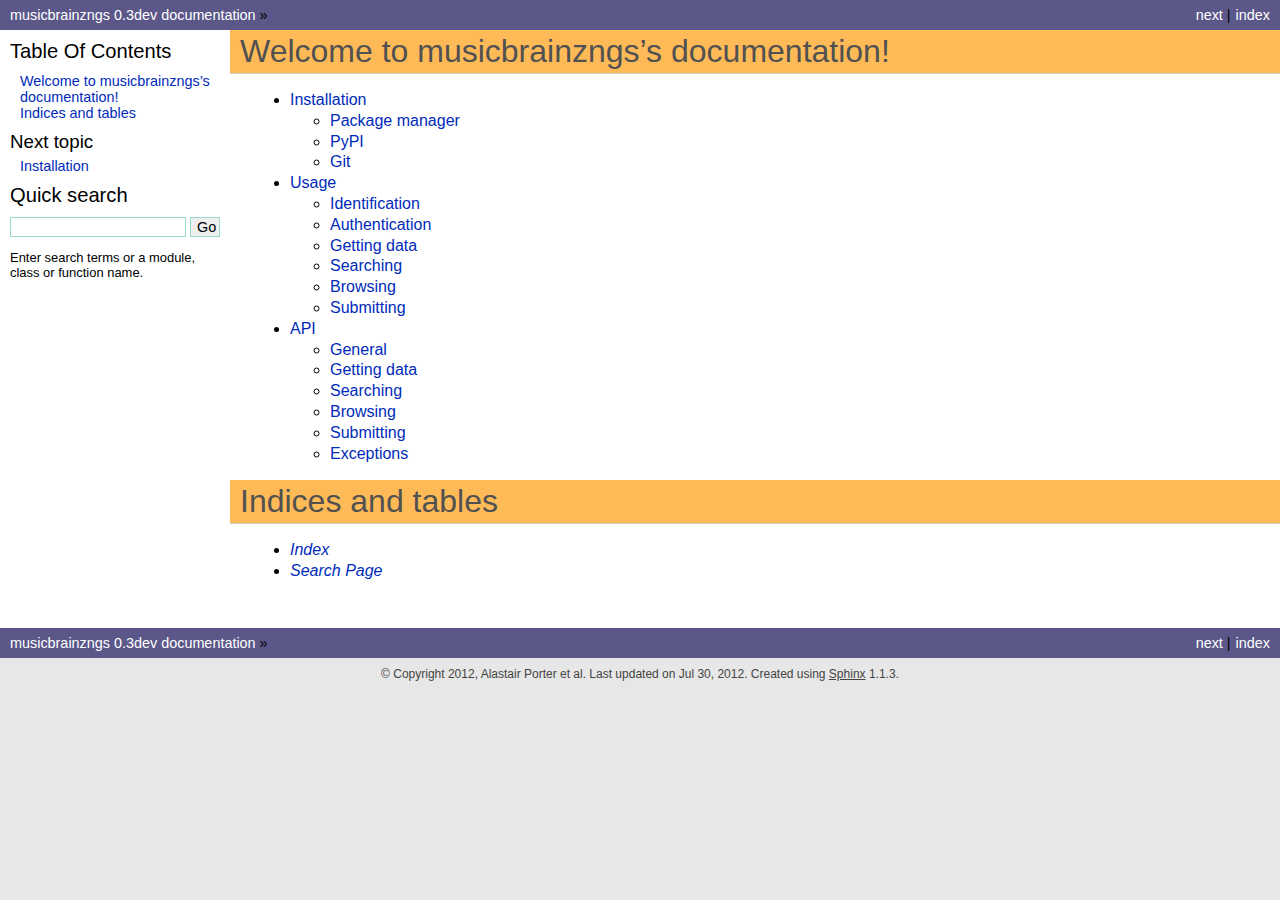
<file: index.html>
<!DOCTYPE html PUBLIC "-//W3C//DTD XHTML 1.0 Transitional//EN"
  "http://www.w3.org/TR/xhtml1/DTD/xhtml1-transitional.dtd">


<html xmlns="http://www.w3.org/1999/xhtml">
  <head>
    <meta http-equiv="Content-Type" content="text/html; charset=utf-8" />
    
    <title>Welcome to musicbrainzngs’s documentation! &mdash; musicbrainzngs 0.3dev documentation</title>
    
    <link rel="stylesheet" href="_static/default.css" type="text/css" />
    <link rel="stylesheet" href="_static/pygments.css" type="text/css" />
    
    <script type="text/javascript">
      var DOCUMENTATION_OPTIONS = {
        URL_ROOT:    '',
        VERSION:     '0.3dev',
        COLLAPSE_INDEX: false,
        FILE_SUFFIX: '.html',
        HAS_SOURCE:  true
      };
    </script>
    <script type="text/javascript" src="_static/jquery.js"></script>
    <script type="text/javascript" src="_static/underscore.js"></script>
    <script type="text/javascript" src="_static/doctools.js"></script>
    <link rel="top" title="musicbrainzngs 0.3dev documentation" href="#" />
    <link rel="next" title="Installation" href="installation.html" /> 
  </head>
  <body>
    <div class="related">
      <h3>Navigation</h3>
      <ul>
        <li class="right" style="margin-right: 10px">
          <a href="genindex.html" title="General Index"
             accesskey="I">index</a></li>
        <li class="right" >
          <a href="installation.html" title="Installation"
             accesskey="N">next</a> |</li>
        <li><a href="#">musicbrainzngs 0.3dev documentation</a> &raquo;</li> 
      </ul>
    </div>  

    <div class="document">
      <div class="documentwrapper">
        <div class="bodywrapper">
          <div class="body">
            
  <div class="section" id="welcome-to-musicbrainzngs-s-documentation">
<h1>Welcome to musicbrainzngs&#8217;s documentation!<a class="headerlink" href="#welcome-to-musicbrainzngs-s-documentation" title="Permalink to this headline">¶</a></h1>
<div class="toctree-wrapper compound">
<ul>
<li class="toctree-l1"><a class="reference internal" href="installation.html">Installation</a><ul>
<li class="toctree-l2"><a class="reference internal" href="installation.html#package-manager">Package manager</a></li>
<li class="toctree-l2"><a class="reference internal" href="installation.html#pypi">PyPI</a></li>
<li class="toctree-l2"><a class="reference internal" href="installation.html#git">Git</a></li>
</ul>
</li>
<li class="toctree-l1"><a class="reference internal" href="usage.html">Usage</a><ul>
<li class="toctree-l2"><a class="reference internal" href="usage.html#identification">Identification</a></li>
<li class="toctree-l2"><a class="reference internal" href="usage.html#authentication">Authentication</a></li>
<li class="toctree-l2"><a class="reference internal" href="usage.html#getting-data">Getting data</a></li>
<li class="toctree-l2"><a class="reference internal" href="usage.html#searching">Searching</a></li>
<li class="toctree-l2"><a class="reference internal" href="usage.html#browsing">Browsing</a></li>
<li class="toctree-l2"><a class="reference internal" href="usage.html#submitting">Submitting</a></li>
</ul>
</li>
<li class="toctree-l1"><a class="reference internal" href="api.html">API</a><ul>
<li class="toctree-l2"><a class="reference internal" href="api.html#general">General</a></li>
<li class="toctree-l2"><a class="reference internal" href="api.html#getting-data">Getting data</a></li>
<li class="toctree-l2"><a class="reference internal" href="api.html#searching">Searching</a></li>
<li class="toctree-l2"><a class="reference internal" href="api.html#browsing">Browsing</a></li>
<li class="toctree-l2"><a class="reference internal" href="api.html#submitting">Submitting</a></li>
<li class="toctree-l2"><a class="reference internal" href="api.html#exceptions">Exceptions</a></li>
</ul>
</li>
</ul>
</div>
</div>
<div class="section" id="indices-and-tables">
<h1>Indices and tables<a class="headerlink" href="#indices-and-tables" title="Permalink to this headline">¶</a></h1>
<ul class="simple">
<li><a class="reference internal" href="genindex.html"><em>Index</em></a></li>
<li><a class="reference internal" href="search.html"><em>Search Page</em></a></li>
</ul>
</div>


          </div>
        </div>
      </div>
      <div class="sphinxsidebar">
        <div class="sphinxsidebarwrapper">
  <h3><a href="#">Table Of Contents</a></h3>
  <ul>
<li><a class="reference internal" href="#">Welcome to musicbrainzngs&#8217;s documentation!</a><ul>
</ul>
</li>
<li><a class="reference internal" href="#indices-and-tables">Indices and tables</a></li>
</ul>

  <h4>Next topic</h4>
  <p class="topless"><a href="installation.html"
                        title="next chapter">Installation</a></p>
<div id="searchbox" style="display: none">
  <h3>Quick search</h3>
    <form class="search" action="search.html" method="get">
      <input type="text" name="q" />
      <input type="submit" value="Go" />
      <input type="hidden" name="check_keywords" value="yes" />
      <input type="hidden" name="area" value="default" />
    </form>
    <p class="searchtip" style="font-size: 90%">
    Enter search terms or a module, class or function name.
    </p>
</div>
<script type="text/javascript">$('#searchbox').show(0);</script>
        </div>
      </div>
      <div class="clearer"></div>
    </div>
    <div class="related">
      <h3>Navigation</h3>
      <ul>
        <li class="right" style="margin-right: 10px">
          <a href="genindex.html" title="General Index"
             >index</a></li>
        <li class="right" >
          <a href="installation.html" title="Installation"
             >next</a> |</li>
        <li><a href="#">musicbrainzngs 0.3dev documentation</a> &raquo;</li> 
      </ul>
    </div>
    <div class="footer">
        &copy; Copyright 2012, Alastair Porter et al.
      Last updated on Jul 30, 2012.
      Created using <a href="http://sphinx.pocoo.org/">Sphinx</a> 1.1.3.
    </div>
  </body>
</html>
</file>
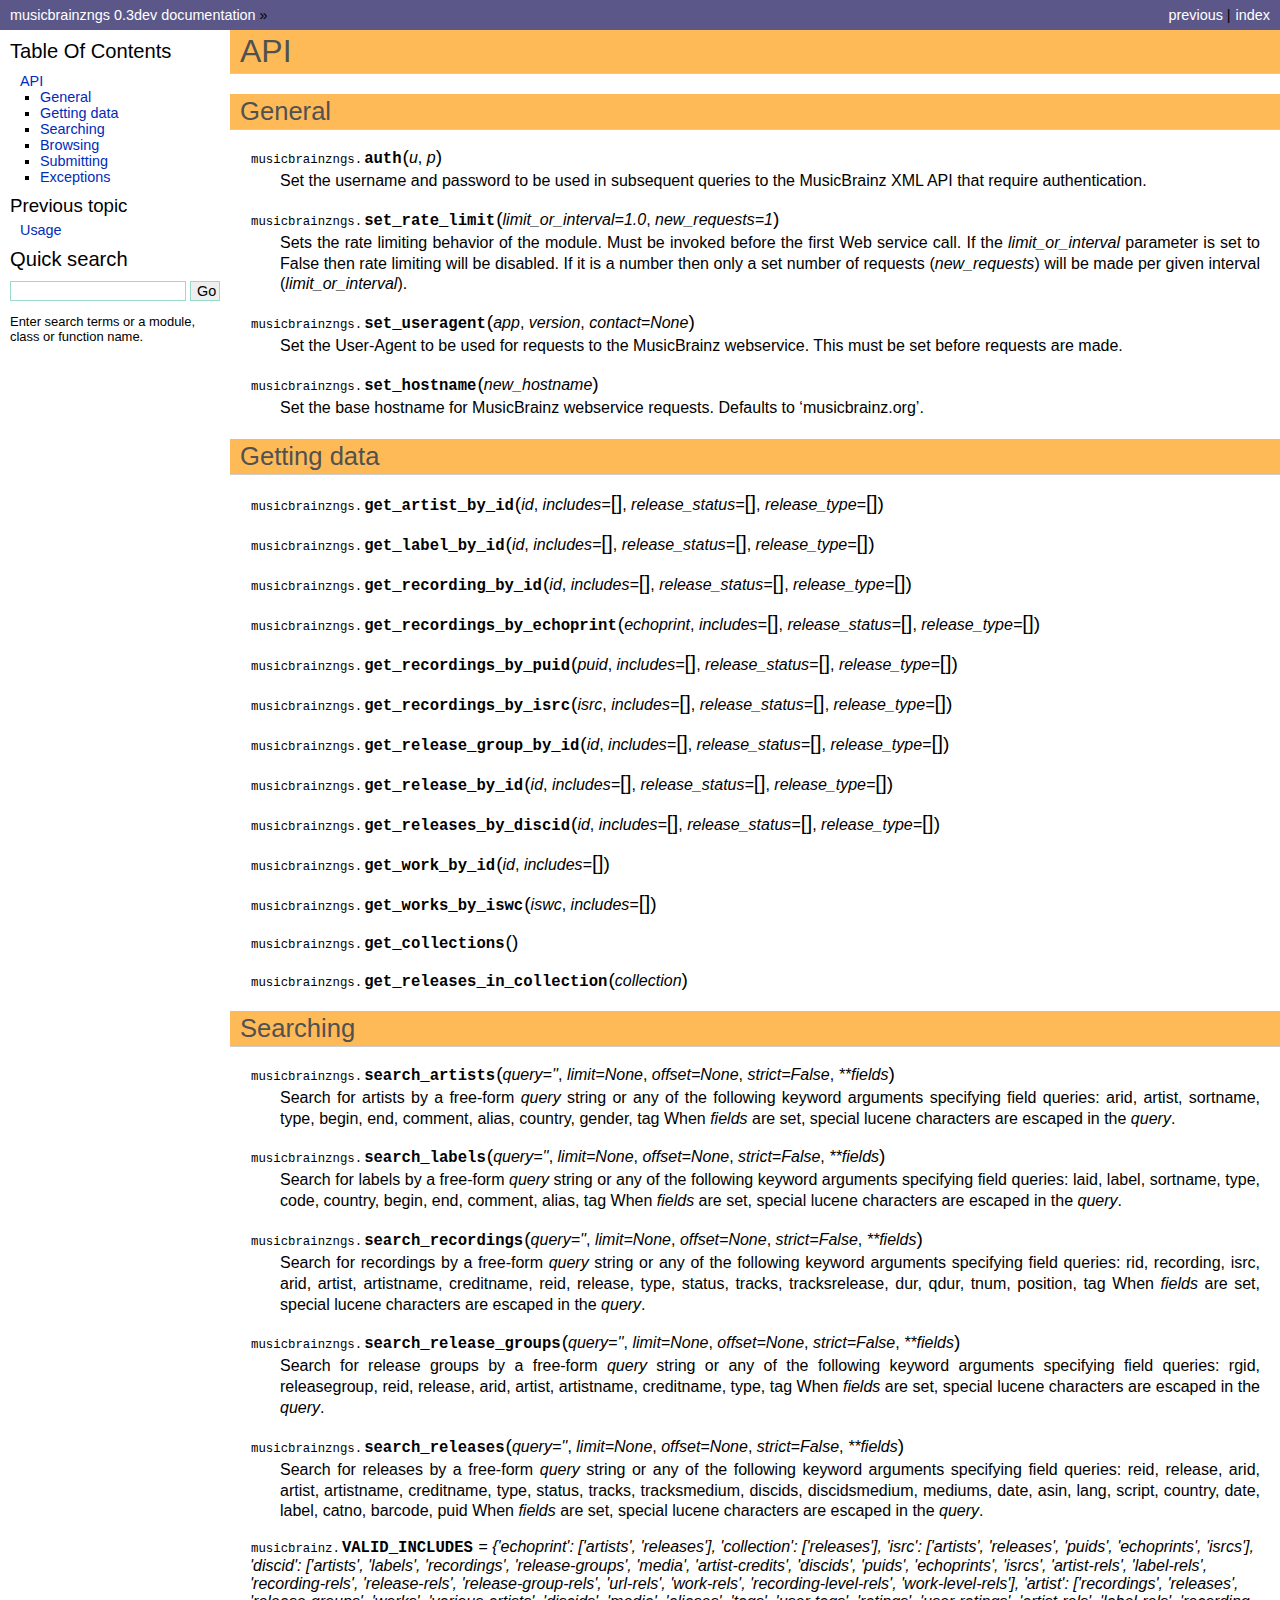
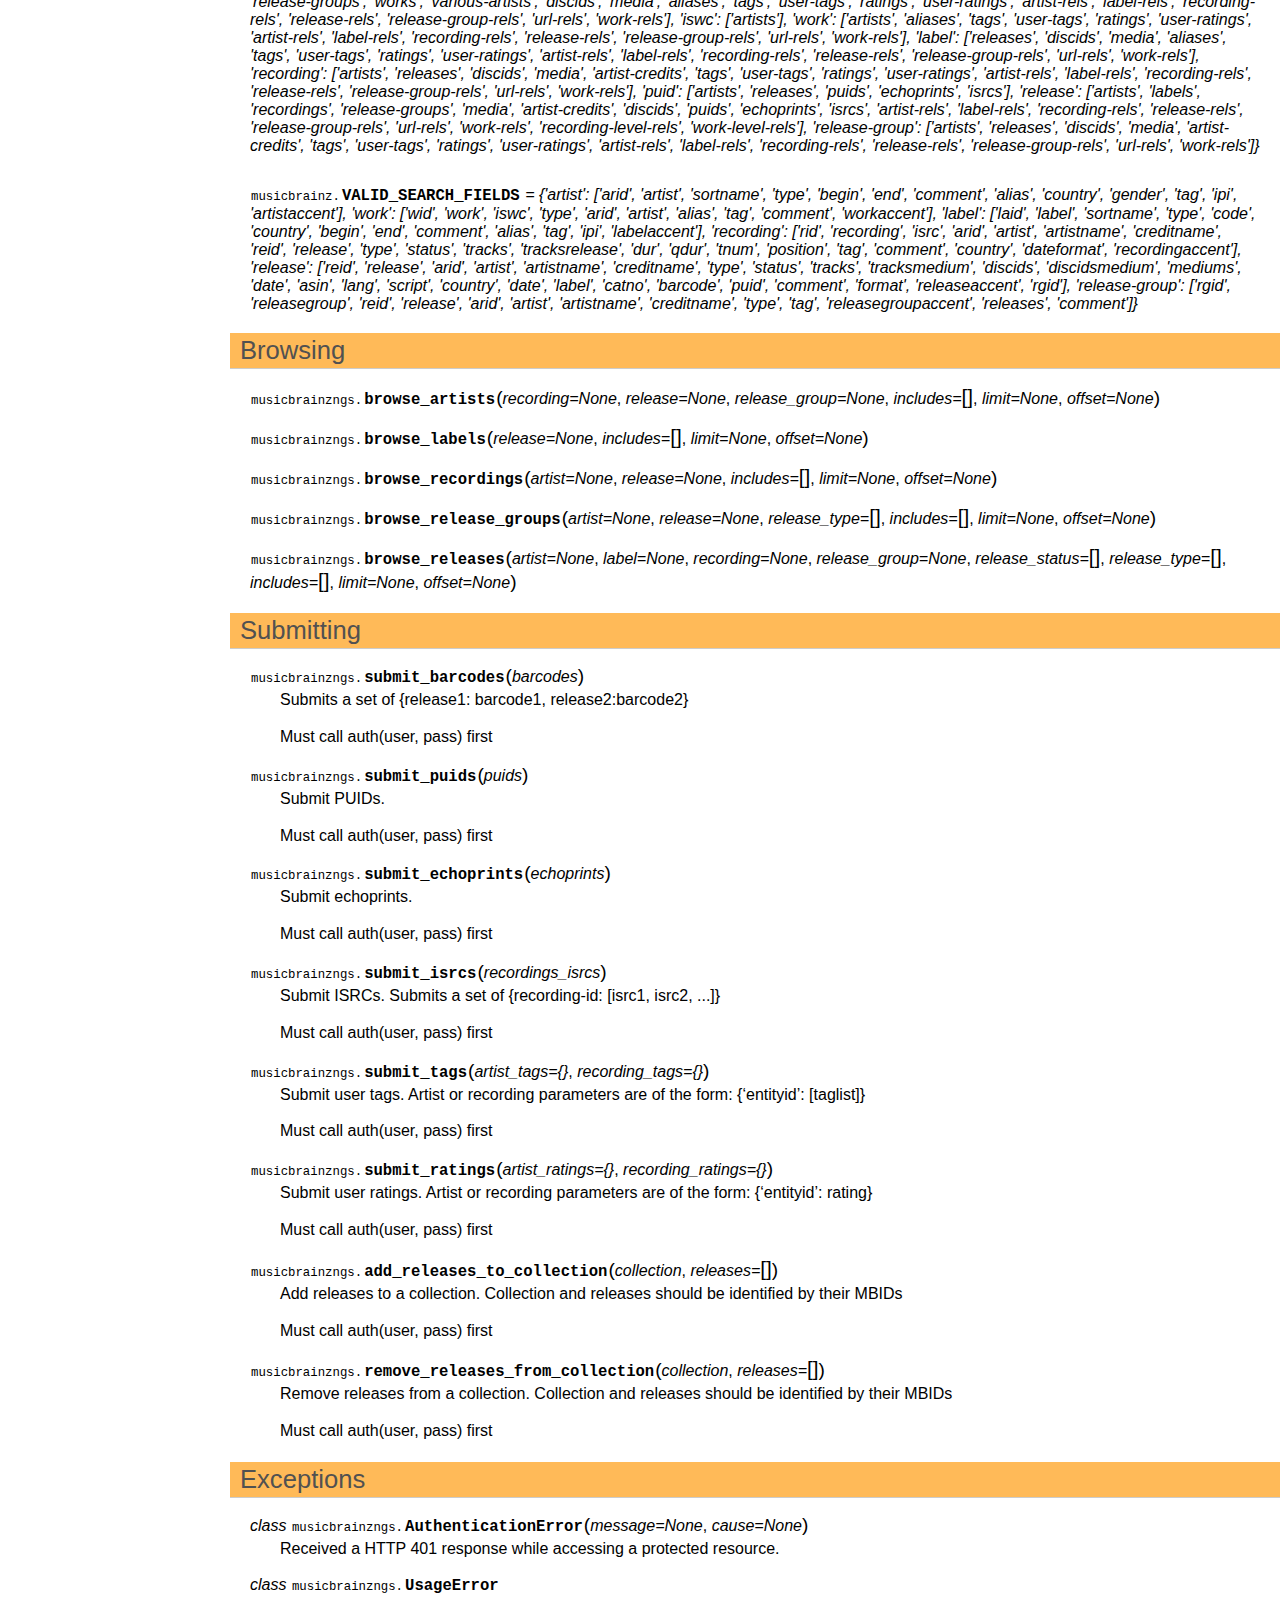
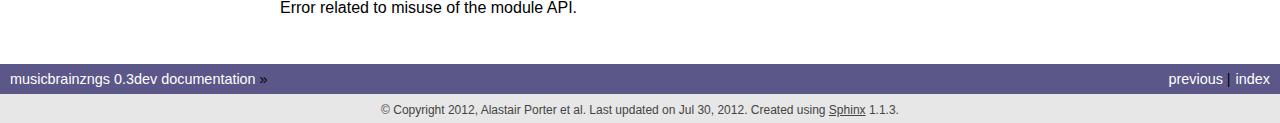
<file: api.html>
<!DOCTYPE html PUBLIC "-//W3C//DTD XHTML 1.0 Transitional//EN"
  "http://www.w3.org/TR/xhtml1/DTD/xhtml1-transitional.dtd">


<html xmlns="http://www.w3.org/1999/xhtml">
  <head>
    <meta http-equiv="Content-Type" content="text/html; charset=utf-8" />
    
    <title>API &mdash; musicbrainzngs 0.3dev documentation</title>
    
    <link rel="stylesheet" href="_static/default.css" type="text/css" />
    <link rel="stylesheet" href="_static/pygments.css" type="text/css" />
    
    <script type="text/javascript">
      var DOCUMENTATION_OPTIONS = {
        URL_ROOT:    '',
        VERSION:     '0.3dev',
        COLLAPSE_INDEX: false,
        FILE_SUFFIX: '.html',
        HAS_SOURCE:  true
      };
    </script>
    <script type="text/javascript" src="_static/jquery.js"></script>
    <script type="text/javascript" src="_static/underscore.js"></script>
    <script type="text/javascript" src="_static/doctools.js"></script>
    <link rel="top" title="musicbrainzngs 0.3dev documentation" href="index.html" />
    <link rel="prev" title="Usage" href="usage.html" /> 
  </head>
  <body>
    <div class="related">
      <h3>Navigation</h3>
      <ul>
        <li class="right" style="margin-right: 10px">
          <a href="genindex.html" title="General Index"
             accesskey="I">index</a></li>
        <li class="right" >
          <a href="usage.html" title="Usage"
             accesskey="P">previous</a> |</li>
        <li><a href="index.html">musicbrainzngs 0.3dev documentation</a> &raquo;</li> 
      </ul>
    </div>  

    <div class="document">
      <div class="documentwrapper">
        <div class="bodywrapper">
          <div class="body">
            
  <div class="section" id="api">
<h1>API<a class="headerlink" href="#api" title="Permalink to this headline">¶</a></h1>
<div class="section" id="general">
<h2>General<a class="headerlink" href="#general" title="Permalink to this headline">¶</a></h2>
<dl class="function">
<dt id="musicbrainzngs.auth">
<tt class="descclassname">musicbrainzngs.</tt><tt class="descname">auth</tt><big>(</big><em>u</em>, <em>p</em><big>)</big><a class="headerlink" href="#musicbrainzngs.auth" title="Permalink to this definition">¶</a></dt>
<dd><p>Set the username and password to be used in subsequent queries to
the MusicBrainz XML API that require authentication.</p>
</dd></dl>

<dl class="function">
<dt id="musicbrainzngs.set_rate_limit">
<tt class="descclassname">musicbrainzngs.</tt><tt class="descname">set_rate_limit</tt><big>(</big><em>limit_or_interval=1.0</em>, <em>new_requests=1</em><big>)</big><a class="headerlink" href="#musicbrainzngs.set_rate_limit" title="Permalink to this definition">¶</a></dt>
<dd><p>Sets the rate limiting behavior of the module. Must be invoked
before the first Web service call.
If the <cite>limit_or_interval</cite> parameter is set to False then
rate limiting will be disabled. If it is a number then only
a set number of requests (<cite>new_requests</cite>) will be made per
given interval (<cite>limit_or_interval</cite>).</p>
</dd></dl>

<dl class="function">
<dt id="musicbrainzngs.set_useragent">
<tt class="descclassname">musicbrainzngs.</tt><tt class="descname">set_useragent</tt><big>(</big><em>app</em>, <em>version</em>, <em>contact=None</em><big>)</big><a class="headerlink" href="#musicbrainzngs.set_useragent" title="Permalink to this definition">¶</a></dt>
<dd><p>Set the User-Agent to be used for requests to the MusicBrainz webservice.
This must be set before requests are made.</p>
</dd></dl>

<dl class="function">
<dt id="musicbrainzngs.set_hostname">
<tt class="descclassname">musicbrainzngs.</tt><tt class="descname">set_hostname</tt><big>(</big><em>new_hostname</em><big>)</big><a class="headerlink" href="#musicbrainzngs.set_hostname" title="Permalink to this definition">¶</a></dt>
<dd><p>Set the base hostname for MusicBrainz webservice requests.
Defaults to &#8216;musicbrainz.org&#8217;.</p>
</dd></dl>

</div>
<div class="section" id="getting-data">
<h2>Getting data<a class="headerlink" href="#getting-data" title="Permalink to this headline">¶</a></h2>
<dl class="function">
<dt id="musicbrainzngs.get_artist_by_id">
<tt class="descclassname">musicbrainzngs.</tt><tt class="descname">get_artist_by_id</tt><big>(</big><em>id</em>, <em>includes=</em><span class="optional">[</span><span class="optional">]</span>, <em>release_status=</em><span class="optional">[</span><span class="optional">]</span>, <em>release_type=</em><span class="optional">[</span><span class="optional">]</span><big>)</big><a class="headerlink" href="#musicbrainzngs.get_artist_by_id" title="Permalink to this definition">¶</a></dt>
<dd></dd></dl>

<dl class="function">
<dt id="musicbrainzngs.get_label_by_id">
<tt class="descclassname">musicbrainzngs.</tt><tt class="descname">get_label_by_id</tt><big>(</big><em>id</em>, <em>includes=</em><span class="optional">[</span><span class="optional">]</span>, <em>release_status=</em><span class="optional">[</span><span class="optional">]</span>, <em>release_type=</em><span class="optional">[</span><span class="optional">]</span><big>)</big><a class="headerlink" href="#musicbrainzngs.get_label_by_id" title="Permalink to this definition">¶</a></dt>
<dd></dd></dl>

<dl class="function">
<dt id="musicbrainzngs.get_recording_by_id">
<tt class="descclassname">musicbrainzngs.</tt><tt class="descname">get_recording_by_id</tt><big>(</big><em>id</em>, <em>includes=</em><span class="optional">[</span><span class="optional">]</span>, <em>release_status=</em><span class="optional">[</span><span class="optional">]</span>, <em>release_type=</em><span class="optional">[</span><span class="optional">]</span><big>)</big><a class="headerlink" href="#musicbrainzngs.get_recording_by_id" title="Permalink to this definition">¶</a></dt>
<dd></dd></dl>

<dl class="function">
<dt id="musicbrainzngs.get_recordings_by_echoprint">
<tt class="descclassname">musicbrainzngs.</tt><tt class="descname">get_recordings_by_echoprint</tt><big>(</big><em>echoprint</em>, <em>includes=</em><span class="optional">[</span><span class="optional">]</span>, <em>release_status=</em><span class="optional">[</span><span class="optional">]</span>, <em>release_type=</em><span class="optional">[</span><span class="optional">]</span><big>)</big><a class="headerlink" href="#musicbrainzngs.get_recordings_by_echoprint" title="Permalink to this definition">¶</a></dt>
<dd></dd></dl>

<dl class="function">
<dt id="musicbrainzngs.get_recordings_by_puid">
<tt class="descclassname">musicbrainzngs.</tt><tt class="descname">get_recordings_by_puid</tt><big>(</big><em>puid</em>, <em>includes=</em><span class="optional">[</span><span class="optional">]</span>, <em>release_status=</em><span class="optional">[</span><span class="optional">]</span>, <em>release_type=</em><span class="optional">[</span><span class="optional">]</span><big>)</big><a class="headerlink" href="#musicbrainzngs.get_recordings_by_puid" title="Permalink to this definition">¶</a></dt>
<dd></dd></dl>

<dl class="function">
<dt id="musicbrainzngs.get_recordings_by_isrc">
<tt class="descclassname">musicbrainzngs.</tt><tt class="descname">get_recordings_by_isrc</tt><big>(</big><em>isrc</em>, <em>includes=</em><span class="optional">[</span><span class="optional">]</span>, <em>release_status=</em><span class="optional">[</span><span class="optional">]</span>, <em>release_type=</em><span class="optional">[</span><span class="optional">]</span><big>)</big><a class="headerlink" href="#musicbrainzngs.get_recordings_by_isrc" title="Permalink to this definition">¶</a></dt>
<dd></dd></dl>

<dl class="function">
<dt id="musicbrainzngs.get_release_group_by_id">
<tt class="descclassname">musicbrainzngs.</tt><tt class="descname">get_release_group_by_id</tt><big>(</big><em>id</em>, <em>includes=</em><span class="optional">[</span><span class="optional">]</span>, <em>release_status=</em><span class="optional">[</span><span class="optional">]</span>, <em>release_type=</em><span class="optional">[</span><span class="optional">]</span><big>)</big><a class="headerlink" href="#musicbrainzngs.get_release_group_by_id" title="Permalink to this definition">¶</a></dt>
<dd></dd></dl>

<dl class="function">
<dt id="musicbrainzngs.get_release_by_id">
<tt class="descclassname">musicbrainzngs.</tt><tt class="descname">get_release_by_id</tt><big>(</big><em>id</em>, <em>includes=</em><span class="optional">[</span><span class="optional">]</span>, <em>release_status=</em><span class="optional">[</span><span class="optional">]</span>, <em>release_type=</em><span class="optional">[</span><span class="optional">]</span><big>)</big><a class="headerlink" href="#musicbrainzngs.get_release_by_id" title="Permalink to this definition">¶</a></dt>
<dd></dd></dl>

<dl class="function">
<dt id="musicbrainzngs.get_releases_by_discid">
<tt class="descclassname">musicbrainzngs.</tt><tt class="descname">get_releases_by_discid</tt><big>(</big><em>id</em>, <em>includes=</em><span class="optional">[</span><span class="optional">]</span>, <em>release_status=</em><span class="optional">[</span><span class="optional">]</span>, <em>release_type=</em><span class="optional">[</span><span class="optional">]</span><big>)</big><a class="headerlink" href="#musicbrainzngs.get_releases_by_discid" title="Permalink to this definition">¶</a></dt>
<dd></dd></dl>

<dl class="function">
<dt id="musicbrainzngs.get_work_by_id">
<tt class="descclassname">musicbrainzngs.</tt><tt class="descname">get_work_by_id</tt><big>(</big><em>id</em>, <em>includes=</em><span class="optional">[</span><span class="optional">]</span><big>)</big><a class="headerlink" href="#musicbrainzngs.get_work_by_id" title="Permalink to this definition">¶</a></dt>
<dd></dd></dl>

<dl class="function">
<dt id="musicbrainzngs.get_works_by_iswc">
<tt class="descclassname">musicbrainzngs.</tt><tt class="descname">get_works_by_iswc</tt><big>(</big><em>iswc</em>, <em>includes=</em><span class="optional">[</span><span class="optional">]</span><big>)</big><a class="headerlink" href="#musicbrainzngs.get_works_by_iswc" title="Permalink to this definition">¶</a></dt>
<dd></dd></dl>

<dl class="function">
<dt id="musicbrainzngs.get_collections">
<tt class="descclassname">musicbrainzngs.</tt><tt class="descname">get_collections</tt><big>(</big><big>)</big><a class="headerlink" href="#musicbrainzngs.get_collections" title="Permalink to this definition">¶</a></dt>
<dd></dd></dl>

<dl class="function">
<dt id="musicbrainzngs.get_releases_in_collection">
<tt class="descclassname">musicbrainzngs.</tt><tt class="descname">get_releases_in_collection</tt><big>(</big><em>collection</em><big>)</big><a class="headerlink" href="#musicbrainzngs.get_releases_in_collection" title="Permalink to this definition">¶</a></dt>
<dd></dd></dl>

</div>
<div class="section" id="searching">
<span id="search-api"></span><h2>Searching<a class="headerlink" href="#searching" title="Permalink to this headline">¶</a></h2>
<dl class="function">
<dt id="musicbrainzngs.search_artists">
<tt class="descclassname">musicbrainzngs.</tt><tt class="descname">search_artists</tt><big>(</big><em>query=''</em>, <em>limit=None</em>, <em>offset=None</em>, <em>strict=False</em>, <em>**fields</em><big>)</big><a class="headerlink" href="#musicbrainzngs.search_artists" title="Permalink to this definition">¶</a></dt>
<dd><p>Search for artists by a free-form <cite>query</cite> string or any of
the following keyword arguments specifying field queries:
arid, artist, sortname, type, begin, end, comment, alias, country,
gender, tag
When <cite>fields</cite> are set, special lucene characters are escaped
in the <cite>query</cite>.</p>
</dd></dl>

<dl class="function">
<dt id="musicbrainzngs.search_labels">
<tt class="descclassname">musicbrainzngs.</tt><tt class="descname">search_labels</tt><big>(</big><em>query=''</em>, <em>limit=None</em>, <em>offset=None</em>, <em>strict=False</em>, <em>**fields</em><big>)</big><a class="headerlink" href="#musicbrainzngs.search_labels" title="Permalink to this definition">¶</a></dt>
<dd><p>Search for labels by a free-form <cite>query</cite> string or any of
the following keyword arguments specifying field queries:
laid, label, sortname, type, code, country, begin, end, comment,
alias, tag
When <cite>fields</cite> are set, special lucene characters are escaped
in the <cite>query</cite>.</p>
</dd></dl>

<dl class="function">
<dt id="musicbrainzngs.search_recordings">
<tt class="descclassname">musicbrainzngs.</tt><tt class="descname">search_recordings</tt><big>(</big><em>query=''</em>, <em>limit=None</em>, <em>offset=None</em>, <em>strict=False</em>, <em>**fields</em><big>)</big><a class="headerlink" href="#musicbrainzngs.search_recordings" title="Permalink to this definition">¶</a></dt>
<dd><p>Search for recordings by a free-form <cite>query</cite> string or any of
the following keyword arguments specifying field queries:
rid, recording, isrc, arid, artist, artistname, creditname, reid,
release, type, status, tracks, tracksrelease, dur, qdur, tnum,
position, tag
When <cite>fields</cite> are set, special lucene characters are escaped
in the <cite>query</cite>.</p>
</dd></dl>

<dl class="function">
<dt id="musicbrainzngs.search_release_groups">
<tt class="descclassname">musicbrainzngs.</tt><tt class="descname">search_release_groups</tt><big>(</big><em>query=''</em>, <em>limit=None</em>, <em>offset=None</em>, <em>strict=False</em>, <em>**fields</em><big>)</big><a class="headerlink" href="#musicbrainzngs.search_release_groups" title="Permalink to this definition">¶</a></dt>
<dd><p>Search for release groups by a free-form <cite>query</cite> string or
any of the following keyword arguments specifying field queries:
rgid, releasegroup, reid, release, arid, artist, artistname,
creditname, type, tag
When <cite>fields</cite> are set, special lucene characters are escaped
in the <cite>query</cite>.</p>
</dd></dl>

<dl class="function">
<dt id="musicbrainzngs.search_releases">
<tt class="descclassname">musicbrainzngs.</tt><tt class="descname">search_releases</tt><big>(</big><em>query=''</em>, <em>limit=None</em>, <em>offset=None</em>, <em>strict=False</em>, <em>**fields</em><big>)</big><a class="headerlink" href="#musicbrainzngs.search_releases" title="Permalink to this definition">¶</a></dt>
<dd><p>Search for releases by a free-form <cite>query</cite> string or any of
the following keyword arguments specifying field queries:
reid, release, arid, artist, artistname, creditname, type, status,
tracks, tracksmedium, discids, discidsmedium, mediums, date, asin,
lang, script, country, date, label, catno, barcode, puid
When <cite>fields</cite> are set, special lucene characters are escaped
in the <cite>query</cite>.</p>
</dd></dl>

<dl class="attribute">
<dt id="musicbrainzngs.musicbrainz.VALID_INCLUDES">
<tt class="descclassname">musicbrainz.</tt><tt class="descname">VALID_INCLUDES</tt><em class="property"> = {'echoprint': ['artists', 'releases'], 'collection': ['releases'], 'isrc': ['artists', 'releases', 'puids', 'echoprints', 'isrcs'], 'discid': ['artists', 'labels', 'recordings', 'release-groups', 'media', 'artist-credits', 'discids', 'puids', 'echoprints', 'isrcs', 'artist-rels', 'label-rels', 'recording-rels', 'release-rels', 'release-group-rels', 'url-rels', 'work-rels', 'recording-level-rels', 'work-level-rels'], 'artist': ['recordings', 'releases', 'release-groups', 'works', 'various-artists', 'discids', 'media', 'aliases', 'tags', 'user-tags', 'ratings', 'user-ratings', 'artist-rels', 'label-rels', 'recording-rels', 'release-rels', 'release-group-rels', 'url-rels', 'work-rels'], 'iswc': ['artists'], 'work': ['artists', 'aliases', 'tags', 'user-tags', 'ratings', 'user-ratings', 'artist-rels', 'label-rels', 'recording-rels', 'release-rels', 'release-group-rels', 'url-rels', 'work-rels'], 'label': ['releases', 'discids', 'media', 'aliases', 'tags', 'user-tags', 'ratings', 'user-ratings', 'artist-rels', 'label-rels', 'recording-rels', 'release-rels', 'release-group-rels', 'url-rels', 'work-rels'], 'recording': ['artists', 'releases', 'discids', 'media', 'artist-credits', 'tags', 'user-tags', 'ratings', 'user-ratings', 'artist-rels', 'label-rels', 'recording-rels', 'release-rels', 'release-group-rels', 'url-rels', 'work-rels'], 'puid': ['artists', 'releases', 'puids', 'echoprints', 'isrcs'], 'release': ['artists', 'labels', 'recordings', 'release-groups', 'media', 'artist-credits', 'discids', 'puids', 'echoprints', 'isrcs', 'artist-rels', 'label-rels', 'recording-rels', 'release-rels', 'release-group-rels', 'url-rels', 'work-rels', 'recording-level-rels', 'work-level-rels'], 'release-group': ['artists', 'releases', 'discids', 'media', 'artist-credits', 'tags', 'user-tags', 'ratings', 'user-ratings', 'artist-rels', 'label-rels', 'recording-rels', 'release-rels', 'release-group-rels', 'url-rels', 'work-rels']}</em><a class="headerlink" href="#musicbrainzngs.musicbrainz.VALID_INCLUDES" title="Permalink to this definition">¶</a></dt>
<dd></dd></dl>

<dl class="attribute">
<dt id="musicbrainzngs.musicbrainz.VALID_SEARCH_FIELDS">
<tt class="descclassname">musicbrainz.</tt><tt class="descname">VALID_SEARCH_FIELDS</tt><em class="property"> = {'artist': ['arid', 'artist', 'sortname', 'type', 'begin', 'end', 'comment', 'alias', 'country', 'gender', 'tag', 'ipi', 'artistaccent'], 'work': ['wid', 'work', 'iswc', 'type', 'arid', 'artist', 'alias', 'tag', 'comment', 'workaccent'], 'label': ['laid', 'label', 'sortname', 'type', 'code', 'country', 'begin', 'end', 'comment', 'alias', 'tag', 'ipi', 'labelaccent'], 'recording': ['rid', 'recording', 'isrc', 'arid', 'artist', 'artistname', 'creditname', 'reid', 'release', 'type', 'status', 'tracks', 'tracksrelease', 'dur', 'qdur', 'tnum', 'position', 'tag', 'comment', 'country', 'dateformat', 'recordingaccent'], 'release': ['reid', 'release', 'arid', 'artist', 'artistname', 'creditname', 'type', 'status', 'tracks', 'tracksmedium', 'discids', 'discidsmedium', 'mediums', 'date', 'asin', 'lang', 'script', 'country', 'date', 'label', 'catno', 'barcode', 'puid', 'comment', 'format', 'releaseaccent', 'rgid'], 'release-group': ['rgid', 'releasegroup', 'reid', 'release', 'arid', 'artist', 'artistname', 'creditname', 'type', 'tag', 'releasegroupaccent', 'releases', 'comment']}</em><a class="headerlink" href="#musicbrainzngs.musicbrainz.VALID_SEARCH_FIELDS" title="Permalink to this definition">¶</a></dt>
<dd></dd></dl>

</div>
<div class="section" id="browsing">
<h2>Browsing<a class="headerlink" href="#browsing" title="Permalink to this headline">¶</a></h2>
<dl class="function">
<dt id="musicbrainzngs.browse_artists">
<tt class="descclassname">musicbrainzngs.</tt><tt class="descname">browse_artists</tt><big>(</big><em>recording=None</em>, <em>release=None</em>, <em>release_group=None</em>, <em>includes=</em><span class="optional">[</span><span class="optional">]</span>, <em>limit=None</em>, <em>offset=None</em><big>)</big><a class="headerlink" href="#musicbrainzngs.browse_artists" title="Permalink to this definition">¶</a></dt>
<dd></dd></dl>

<dl class="function">
<dt id="musicbrainzngs.browse_labels">
<tt class="descclassname">musicbrainzngs.</tt><tt class="descname">browse_labels</tt><big>(</big><em>release=None</em>, <em>includes=</em><span class="optional">[</span><span class="optional">]</span>, <em>limit=None</em>, <em>offset=None</em><big>)</big><a class="headerlink" href="#musicbrainzngs.browse_labels" title="Permalink to this definition">¶</a></dt>
<dd></dd></dl>

<dl class="function">
<dt id="musicbrainzngs.browse_recordings">
<tt class="descclassname">musicbrainzngs.</tt><tt class="descname">browse_recordings</tt><big>(</big><em>artist=None</em>, <em>release=None</em>, <em>includes=</em><span class="optional">[</span><span class="optional">]</span>, <em>limit=None</em>, <em>offset=None</em><big>)</big><a class="headerlink" href="#musicbrainzngs.browse_recordings" title="Permalink to this definition">¶</a></dt>
<dd></dd></dl>

<dl class="function">
<dt id="musicbrainzngs.browse_release_groups">
<tt class="descclassname">musicbrainzngs.</tt><tt class="descname">browse_release_groups</tt><big>(</big><em>artist=None</em>, <em>release=None</em>, <em>release_type=</em><span class="optional">[</span><span class="optional">]</span>, <em>includes=</em><span class="optional">[</span><span class="optional">]</span>, <em>limit=None</em>, <em>offset=None</em><big>)</big><a class="headerlink" href="#musicbrainzngs.browse_release_groups" title="Permalink to this definition">¶</a></dt>
<dd></dd></dl>

<dl class="function">
<dt id="musicbrainzngs.browse_releases">
<tt class="descclassname">musicbrainzngs.</tt><tt class="descname">browse_releases</tt><big>(</big><em>artist=None</em>, <em>label=None</em>, <em>recording=None</em>, <em>release_group=None</em>, <em>release_status=</em><span class="optional">[</span><span class="optional">]</span>, <em>release_type=</em><span class="optional">[</span><span class="optional">]</span>, <em>includes=</em><span class="optional">[</span><span class="optional">]</span>, <em>limit=None</em>, <em>offset=None</em><big>)</big><a class="headerlink" href="#musicbrainzngs.browse_releases" title="Permalink to this definition">¶</a></dt>
<dd></dd></dl>

</div>
<div class="section" id="submitting">
<h2>Submitting<a class="headerlink" href="#submitting" title="Permalink to this headline">¶</a></h2>
<dl class="function">
<dt id="musicbrainzngs.submit_barcodes">
<tt class="descclassname">musicbrainzngs.</tt><tt class="descname">submit_barcodes</tt><big>(</big><em>barcodes</em><big>)</big><a class="headerlink" href="#musicbrainzngs.submit_barcodes" title="Permalink to this definition">¶</a></dt>
<dd><p>Submits a set of {release1: barcode1, release2:barcode2}</p>
<p>Must call auth(user, pass) first</p>
</dd></dl>

<dl class="function">
<dt id="musicbrainzngs.submit_puids">
<tt class="descclassname">musicbrainzngs.</tt><tt class="descname">submit_puids</tt><big>(</big><em>puids</em><big>)</big><a class="headerlink" href="#musicbrainzngs.submit_puids" title="Permalink to this definition">¶</a></dt>
<dd><p>Submit PUIDs.</p>
<p>Must call auth(user, pass) first</p>
</dd></dl>

<dl class="function">
<dt id="musicbrainzngs.submit_echoprints">
<tt class="descclassname">musicbrainzngs.</tt><tt class="descname">submit_echoprints</tt><big>(</big><em>echoprints</em><big>)</big><a class="headerlink" href="#musicbrainzngs.submit_echoprints" title="Permalink to this definition">¶</a></dt>
<dd><p>Submit echoprints.</p>
<p>Must call auth(user, pass) first</p>
</dd></dl>

<dl class="function">
<dt id="musicbrainzngs.submit_isrcs">
<tt class="descclassname">musicbrainzngs.</tt><tt class="descname">submit_isrcs</tt><big>(</big><em>recordings_isrcs</em><big>)</big><a class="headerlink" href="#musicbrainzngs.submit_isrcs" title="Permalink to this definition">¶</a></dt>
<dd><p>Submit ISRCs.
Submits a set of {recording-id: [isrc1, isrc2, ...]}</p>
<p>Must call auth(user, pass) first</p>
</dd></dl>

<dl class="function">
<dt id="musicbrainzngs.submit_tags">
<tt class="descclassname">musicbrainzngs.</tt><tt class="descname">submit_tags</tt><big>(</big><em>artist_tags={}</em>, <em>recording_tags={}</em><big>)</big><a class="headerlink" href="#musicbrainzngs.submit_tags" title="Permalink to this definition">¶</a></dt>
<dd><p>Submit user tags.
Artist or recording parameters are of the form:
{&#8216;entityid&#8217;: [taglist]}</p>
<p>Must call auth(user, pass) first</p>
</dd></dl>

<dl class="function">
<dt id="musicbrainzngs.submit_ratings">
<tt class="descclassname">musicbrainzngs.</tt><tt class="descname">submit_ratings</tt><big>(</big><em>artist_ratings={}</em>, <em>recording_ratings={}</em><big>)</big><a class="headerlink" href="#musicbrainzngs.submit_ratings" title="Permalink to this definition">¶</a></dt>
<dd><p>Submit user ratings.
Artist or recording parameters are of the form:
{&#8216;entityid&#8217;: rating}</p>
<p>Must call auth(user, pass) first</p>
</dd></dl>

<dl class="function">
<dt id="musicbrainzngs.add_releases_to_collection">
<tt class="descclassname">musicbrainzngs.</tt><tt class="descname">add_releases_to_collection</tt><big>(</big><em>collection</em>, <em>releases=</em><span class="optional">[</span><span class="optional">]</span><big>)</big><a class="headerlink" href="#musicbrainzngs.add_releases_to_collection" title="Permalink to this definition">¶</a></dt>
<dd><p>Add releases to a collection.
Collection and releases should be identified by their MBIDs</p>
<p>Must call auth(user, pass) first</p>
</dd></dl>

<dl class="function">
<dt id="musicbrainzngs.remove_releases_from_collection">
<tt class="descclassname">musicbrainzngs.</tt><tt class="descname">remove_releases_from_collection</tt><big>(</big><em>collection</em>, <em>releases=</em><span class="optional">[</span><span class="optional">]</span><big>)</big><a class="headerlink" href="#musicbrainzngs.remove_releases_from_collection" title="Permalink to this definition">¶</a></dt>
<dd><p>Remove releases from a collection.
Collection and releases should be identified by their MBIDs</p>
<p>Must call auth(user, pass) first</p>
</dd></dl>

</div>
<div class="section" id="exceptions">
<h2>Exceptions<a class="headerlink" href="#exceptions" title="Permalink to this headline">¶</a></h2>
<dl class="class">
<dt id="musicbrainzngs.AuthenticationError">
<em class="property">class </em><tt class="descclassname">musicbrainzngs.</tt><tt class="descname">AuthenticationError</tt><big>(</big><em>message=None</em>, <em>cause=None</em><big>)</big><a class="headerlink" href="#musicbrainzngs.AuthenticationError" title="Permalink to this definition">¶</a></dt>
<dd><p>Received a HTTP 401 response while accessing a protected resource.</p>
</dd></dl>

<dl class="class">
<dt id="musicbrainzngs.UsageError">
<em class="property">class </em><tt class="descclassname">musicbrainzngs.</tt><tt class="descname">UsageError</tt><a class="headerlink" href="#musicbrainzngs.UsageError" title="Permalink to this definition">¶</a></dt>
<dd><p>Error related to misuse of the module API.</p>
</dd></dl>

</div>
</div>


          </div>
        </div>
      </div>
      <div class="sphinxsidebar">
        <div class="sphinxsidebarwrapper">
  <h3><a href="index.html">Table Of Contents</a></h3>
  <ul>
<li><a class="reference internal" href="#">API</a><ul>
<li><a class="reference internal" href="#general">General</a></li>
<li><a class="reference internal" href="#getting-data">Getting data</a></li>
<li><a class="reference internal" href="#searching">Searching</a></li>
<li><a class="reference internal" href="#browsing">Browsing</a></li>
<li><a class="reference internal" href="#submitting">Submitting</a></li>
<li><a class="reference internal" href="#exceptions">Exceptions</a></li>
</ul>
</li>
</ul>

  <h4>Previous topic</h4>
  <p class="topless"><a href="usage.html"
                        title="previous chapter">Usage</a></p>
<div id="searchbox" style="display: none">
  <h3>Quick search</h3>
    <form class="search" action="search.html" method="get">
      <input type="text" name="q" />
      <input type="submit" value="Go" />
      <input type="hidden" name="check_keywords" value="yes" />
      <input type="hidden" name="area" value="default" />
    </form>
    <p class="searchtip" style="font-size: 90%">
    Enter search terms or a module, class or function name.
    </p>
</div>
<script type="text/javascript">$('#searchbox').show(0);</script>
        </div>
      </div>
      <div class="clearer"></div>
    </div>
    <div class="related">
      <h3>Navigation</h3>
      <ul>
        <li class="right" style="margin-right: 10px">
          <a href="genindex.html" title="General Index"
             >index</a></li>
        <li class="right" >
          <a href="usage.html" title="Usage"
             >previous</a> |</li>
        <li><a href="index.html">musicbrainzngs 0.3dev documentation</a> &raquo;</li> 
      </ul>
    </div>
    <div class="footer">
        &copy; Copyright 2012, Alastair Porter et al.
      Last updated on Jul 30, 2012.
      Created using <a href="http://sphinx.pocoo.org/">Sphinx</a> 1.1.3.
    </div>
  </body>
</html>
</file>
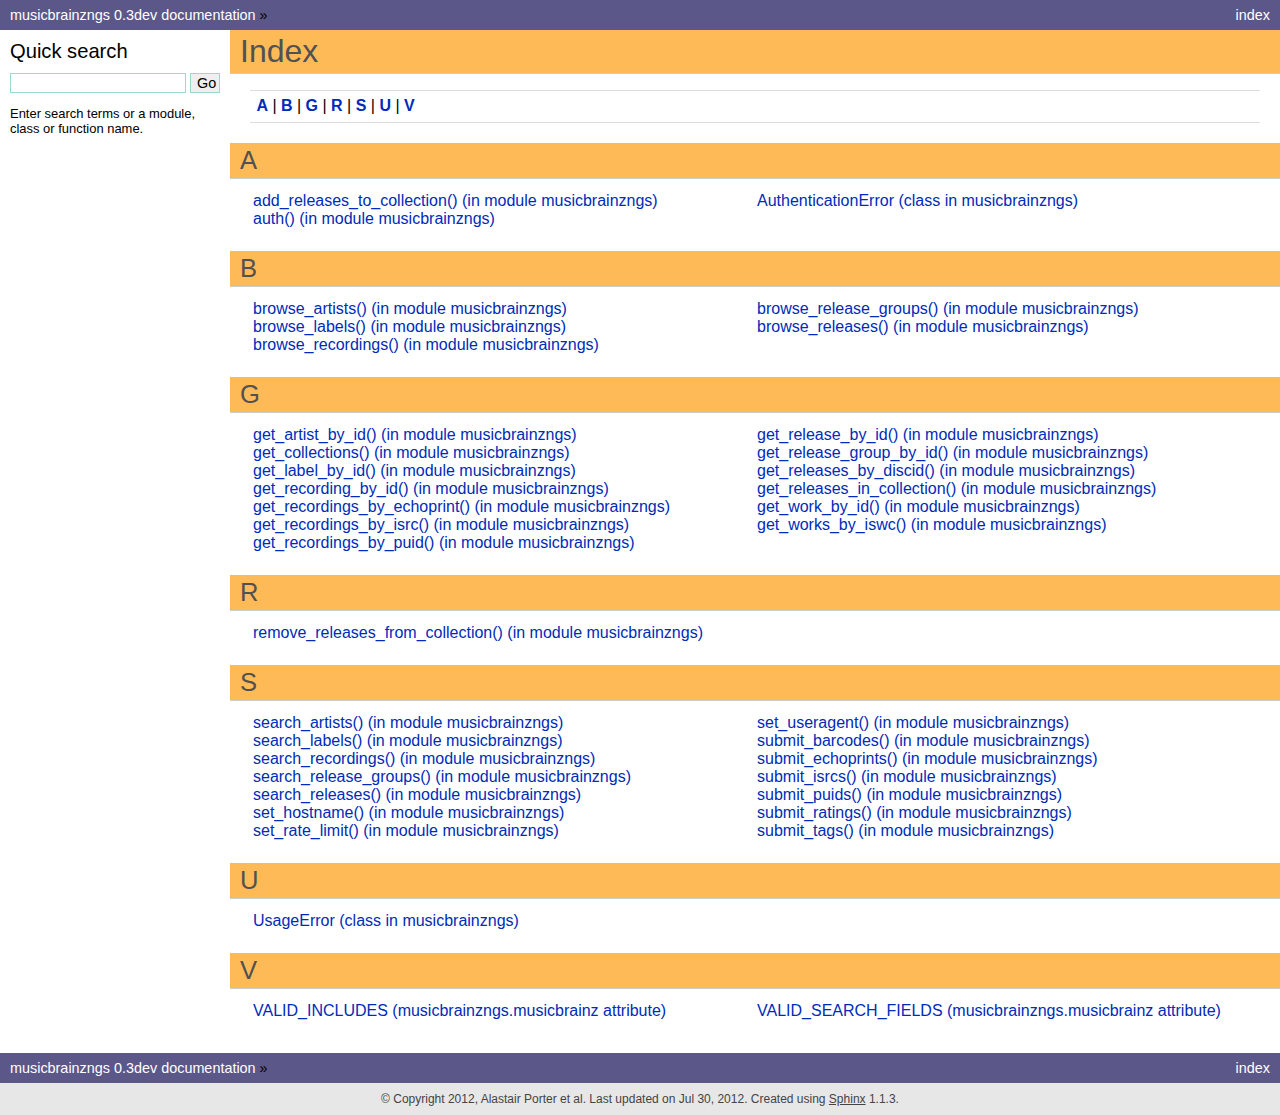
<file: genindex.html>
<!DOCTYPE html PUBLIC "-//W3C//DTD XHTML 1.0 Transitional//EN"
  "http://www.w3.org/TR/xhtml1/DTD/xhtml1-transitional.dtd">


<html xmlns="http://www.w3.org/1999/xhtml">
  <head>
    <meta http-equiv="Content-Type" content="text/html; charset=utf-8" />
    
    <title>Index &mdash; musicbrainzngs 0.3dev documentation</title>
    
    <link rel="stylesheet" href="_static/default.css" type="text/css" />
    <link rel="stylesheet" href="_static/pygments.css" type="text/css" />
    
    <script type="text/javascript">
      var DOCUMENTATION_OPTIONS = {
        URL_ROOT:    '',
        VERSION:     '0.3dev',
        COLLAPSE_INDEX: false,
        FILE_SUFFIX: '.html',
        HAS_SOURCE:  true
      };
    </script>
    <script type="text/javascript" src="_static/jquery.js"></script>
    <script type="text/javascript" src="_static/underscore.js"></script>
    <script type="text/javascript" src="_static/doctools.js"></script>
    <link rel="top" title="musicbrainzngs 0.3dev documentation" href="index.html" /> 
  </head>
  <body>
    <div class="related">
      <h3>Navigation</h3>
      <ul>
        <li class="right" style="margin-right: 10px">
          <a href="#" title="General Index"
             accesskey="I">index</a></li>
        <li><a href="index.html">musicbrainzngs 0.3dev documentation</a> &raquo;</li> 
      </ul>
    </div>  

    <div class="document">
      <div class="documentwrapper">
        <div class="bodywrapper">
          <div class="body">
            

<h1 id="index">Index</h1>

<div class="genindex-jumpbox">
 <a href="#A"><strong>A</strong></a>
 | <a href="#B"><strong>B</strong></a>
 | <a href="#G"><strong>G</strong></a>
 | <a href="#R"><strong>R</strong></a>
 | <a href="#S"><strong>S</strong></a>
 | <a href="#U"><strong>U</strong></a>
 | <a href="#V"><strong>V</strong></a>
 
</div>
<h2 id="A">A</h2>
<table style="width: 100%" class="indextable genindextable"><tr>
  <td style="width: 33%" valign="top"><dl>
      
  <dt><a href="api.html#musicbrainzngs.add_releases_to_collection">add_releases_to_collection() (in module musicbrainzngs)</a>
  </dt>

      
  <dt><a href="api.html#musicbrainzngs.auth">auth() (in module musicbrainzngs)</a>
  </dt>

  </dl></td>
  <td style="width: 33%" valign="top"><dl>
      
  <dt><a href="api.html#musicbrainzngs.AuthenticationError">AuthenticationError (class in musicbrainzngs)</a>
  </dt>

  </dl></td>
</tr></table>

<h2 id="B">B</h2>
<table style="width: 100%" class="indextable genindextable"><tr>
  <td style="width: 33%" valign="top"><dl>
      
  <dt><a href="api.html#musicbrainzngs.browse_artists">browse_artists() (in module musicbrainzngs)</a>
  </dt>

      
  <dt><a href="api.html#musicbrainzngs.browse_labels">browse_labels() (in module musicbrainzngs)</a>
  </dt>

      
  <dt><a href="api.html#musicbrainzngs.browse_recordings">browse_recordings() (in module musicbrainzngs)</a>
  </dt>

  </dl></td>
  <td style="width: 33%" valign="top"><dl>
      
  <dt><a href="api.html#musicbrainzngs.browse_release_groups">browse_release_groups() (in module musicbrainzngs)</a>
  </dt>

      
  <dt><a href="api.html#musicbrainzngs.browse_releases">browse_releases() (in module musicbrainzngs)</a>
  </dt>

  </dl></td>
</tr></table>

<h2 id="G">G</h2>
<table style="width: 100%" class="indextable genindextable"><tr>
  <td style="width: 33%" valign="top"><dl>
      
  <dt><a href="api.html#musicbrainzngs.get_artist_by_id">get_artist_by_id() (in module musicbrainzngs)</a>
  </dt>

      
  <dt><a href="api.html#musicbrainzngs.get_collections">get_collections() (in module musicbrainzngs)</a>
  </dt>

      
  <dt><a href="api.html#musicbrainzngs.get_label_by_id">get_label_by_id() (in module musicbrainzngs)</a>
  </dt>

      
  <dt><a href="api.html#musicbrainzngs.get_recording_by_id">get_recording_by_id() (in module musicbrainzngs)</a>
  </dt>

      
  <dt><a href="api.html#musicbrainzngs.get_recordings_by_echoprint">get_recordings_by_echoprint() (in module musicbrainzngs)</a>
  </dt>

      
  <dt><a href="api.html#musicbrainzngs.get_recordings_by_isrc">get_recordings_by_isrc() (in module musicbrainzngs)</a>
  </dt>

      
  <dt><a href="api.html#musicbrainzngs.get_recordings_by_puid">get_recordings_by_puid() (in module musicbrainzngs)</a>
  </dt>

  </dl></td>
  <td style="width: 33%" valign="top"><dl>
      
  <dt><a href="api.html#musicbrainzngs.get_release_by_id">get_release_by_id() (in module musicbrainzngs)</a>
  </dt>

      
  <dt><a href="api.html#musicbrainzngs.get_release_group_by_id">get_release_group_by_id() (in module musicbrainzngs)</a>
  </dt>

      
  <dt><a href="api.html#musicbrainzngs.get_releases_by_discid">get_releases_by_discid() (in module musicbrainzngs)</a>
  </dt>

      
  <dt><a href="api.html#musicbrainzngs.get_releases_in_collection">get_releases_in_collection() (in module musicbrainzngs)</a>
  </dt>

      
  <dt><a href="api.html#musicbrainzngs.get_work_by_id">get_work_by_id() (in module musicbrainzngs)</a>
  </dt>

      
  <dt><a href="api.html#musicbrainzngs.get_works_by_iswc">get_works_by_iswc() (in module musicbrainzngs)</a>
  </dt>

  </dl></td>
</tr></table>

<h2 id="R">R</h2>
<table style="width: 100%" class="indextable genindextable"><tr>
  <td style="width: 33%" valign="top"><dl>
      
  <dt><a href="api.html#musicbrainzngs.remove_releases_from_collection">remove_releases_from_collection() (in module musicbrainzngs)</a>
  </dt>

  </dl></td>
</tr></table>

<h2 id="S">S</h2>
<table style="width: 100%" class="indextable genindextable"><tr>
  <td style="width: 33%" valign="top"><dl>
      
  <dt><a href="api.html#musicbrainzngs.search_artists">search_artists() (in module musicbrainzngs)</a>
  </dt>

      
  <dt><a href="api.html#musicbrainzngs.search_labels">search_labels() (in module musicbrainzngs)</a>
  </dt>

      
  <dt><a href="api.html#musicbrainzngs.search_recordings">search_recordings() (in module musicbrainzngs)</a>
  </dt>

      
  <dt><a href="api.html#musicbrainzngs.search_release_groups">search_release_groups() (in module musicbrainzngs)</a>
  </dt>

      
  <dt><a href="api.html#musicbrainzngs.search_releases">search_releases() (in module musicbrainzngs)</a>
  </dt>

      
  <dt><a href="api.html#musicbrainzngs.set_hostname">set_hostname() (in module musicbrainzngs)</a>
  </dt>

      
  <dt><a href="api.html#musicbrainzngs.set_rate_limit">set_rate_limit() (in module musicbrainzngs)</a>
  </dt>

  </dl></td>
  <td style="width: 33%" valign="top"><dl>
      
  <dt><a href="api.html#musicbrainzngs.set_useragent">set_useragent() (in module musicbrainzngs)</a>
  </dt>

      
  <dt><a href="api.html#musicbrainzngs.submit_barcodes">submit_barcodes() (in module musicbrainzngs)</a>
  </dt>

      
  <dt><a href="api.html#musicbrainzngs.submit_echoprints">submit_echoprints() (in module musicbrainzngs)</a>
  </dt>

      
  <dt><a href="api.html#musicbrainzngs.submit_isrcs">submit_isrcs() (in module musicbrainzngs)</a>
  </dt>

      
  <dt><a href="api.html#musicbrainzngs.submit_puids">submit_puids() (in module musicbrainzngs)</a>
  </dt>

      
  <dt><a href="api.html#musicbrainzngs.submit_ratings">submit_ratings() (in module musicbrainzngs)</a>
  </dt>

      
  <dt><a href="api.html#musicbrainzngs.submit_tags">submit_tags() (in module musicbrainzngs)</a>
  </dt>

  </dl></td>
</tr></table>

<h2 id="U">U</h2>
<table style="width: 100%" class="indextable genindextable"><tr>
  <td style="width: 33%" valign="top"><dl>
      
  <dt><a href="api.html#musicbrainzngs.UsageError">UsageError (class in musicbrainzngs)</a>
  </dt>

  </dl></td>
</tr></table>

<h2 id="V">V</h2>
<table style="width: 100%" class="indextable genindextable"><tr>
  <td style="width: 33%" valign="top"><dl>
      
  <dt><a href="api.html#musicbrainzngs.musicbrainz.VALID_INCLUDES">VALID_INCLUDES (musicbrainzngs.musicbrainz attribute)</a>
  </dt>

  </dl></td>
  <td style="width: 33%" valign="top"><dl>
      
  <dt><a href="api.html#musicbrainzngs.musicbrainz.VALID_SEARCH_FIELDS">VALID_SEARCH_FIELDS (musicbrainzngs.musicbrainz attribute)</a>
  </dt>

  </dl></td>
</tr></table>



          </div>
        </div>
      </div>
      <div class="sphinxsidebar">
        <div class="sphinxsidebarwrapper">

   

<div id="searchbox" style="display: none">
  <h3>Quick search</h3>
    <form class="search" action="search.html" method="get">
      <input type="text" name="q" />
      <input type="submit" value="Go" />
      <input type="hidden" name="check_keywords" value="yes" />
      <input type="hidden" name="area" value="default" />
    </form>
    <p class="searchtip" style="font-size: 90%">
    Enter search terms or a module, class or function name.
    </p>
</div>
<script type="text/javascript">$('#searchbox').show(0);</script>
        </div>
      </div>
      <div class="clearer"></div>
    </div>
    <div class="related">
      <h3>Navigation</h3>
      <ul>
        <li class="right" style="margin-right: 10px">
          <a href="#" title="General Index"
             >index</a></li>
        <li><a href="index.html">musicbrainzngs 0.3dev documentation</a> &raquo;</li> 
      </ul>
    </div>
    <div class="footer">
        &copy; Copyright 2012, Alastair Porter et al.
      Last updated on Jul 30, 2012.
      Created using <a href="http://sphinx.pocoo.org/">Sphinx</a> 1.1.3.
    </div>
  </body>
</html>
</file>
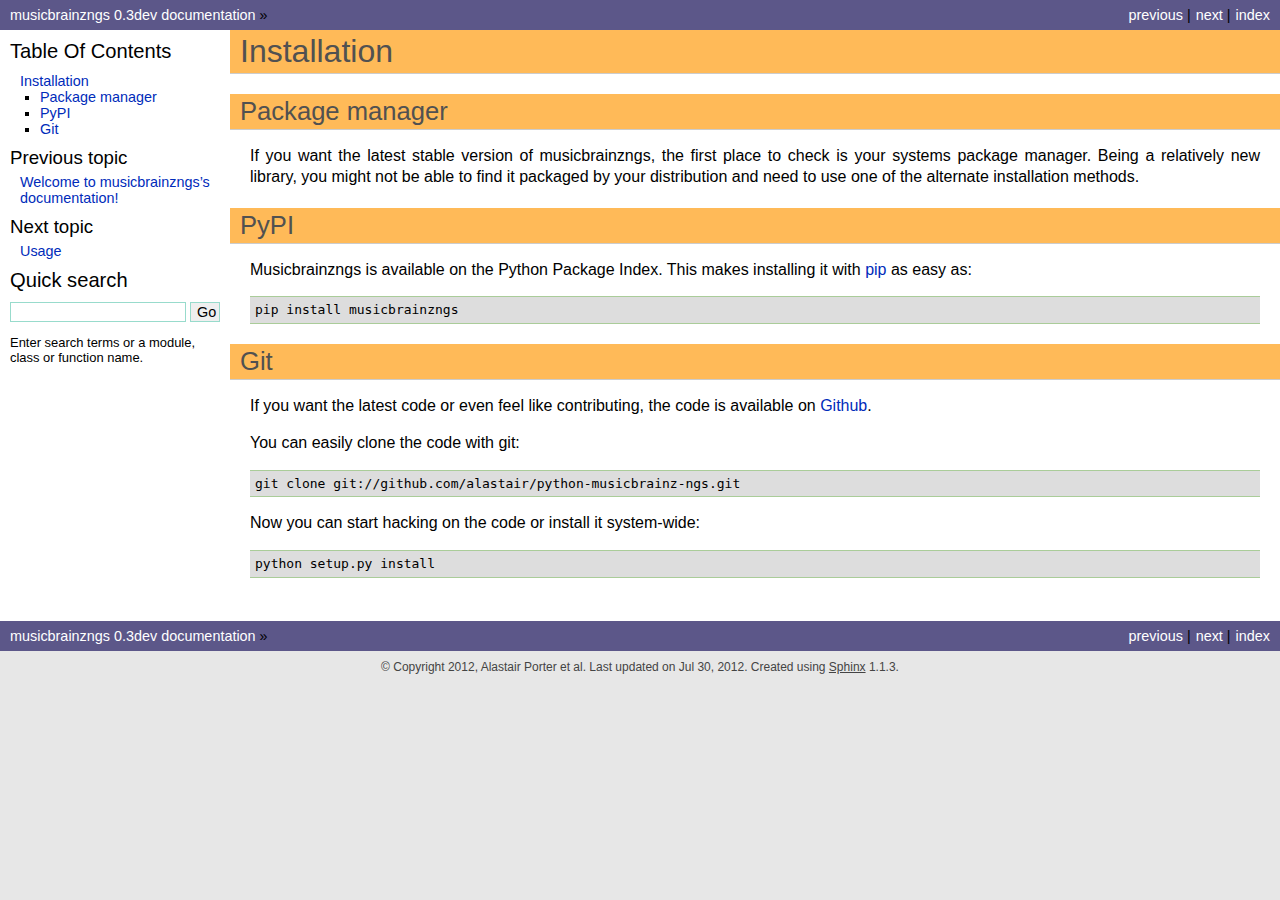
<file: installation.html>
<!DOCTYPE html PUBLIC "-//W3C//DTD XHTML 1.0 Transitional//EN"
  "http://www.w3.org/TR/xhtml1/DTD/xhtml1-transitional.dtd">


<html xmlns="http://www.w3.org/1999/xhtml">
  <head>
    <meta http-equiv="Content-Type" content="text/html; charset=utf-8" />
    
    <title>Installation &mdash; musicbrainzngs 0.3dev documentation</title>
    
    <link rel="stylesheet" href="_static/default.css" type="text/css" />
    <link rel="stylesheet" href="_static/pygments.css" type="text/css" />
    
    <script type="text/javascript">
      var DOCUMENTATION_OPTIONS = {
        URL_ROOT:    '',
        VERSION:     '0.3dev',
        COLLAPSE_INDEX: false,
        FILE_SUFFIX: '.html',
        HAS_SOURCE:  true
      };
    </script>
    <script type="text/javascript" src="_static/jquery.js"></script>
    <script type="text/javascript" src="_static/underscore.js"></script>
    <script type="text/javascript" src="_static/doctools.js"></script>
    <link rel="top" title="musicbrainzngs 0.3dev documentation" href="index.html" />
    <link rel="next" title="Usage" href="usage.html" />
    <link rel="prev" title="Welcome to musicbrainzngs’s documentation!" href="index.html" /> 
  </head>
  <body>
    <div class="related">
      <h3>Navigation</h3>
      <ul>
        <li class="right" style="margin-right: 10px">
          <a href="genindex.html" title="General Index"
             accesskey="I">index</a></li>
        <li class="right" >
          <a href="usage.html" title="Usage"
             accesskey="N">next</a> |</li>
        <li class="right" >
          <a href="index.html" title="Welcome to musicbrainzngs’s documentation!"
             accesskey="P">previous</a> |</li>
        <li><a href="index.html">musicbrainzngs 0.3dev documentation</a> &raquo;</li> 
      </ul>
    </div>  

    <div class="document">
      <div class="documentwrapper">
        <div class="bodywrapper">
          <div class="body">
            
  <div class="section" id="installation">
<h1>Installation<a class="headerlink" href="#installation" title="Permalink to this headline">¶</a></h1>
<div class="section" id="package-manager">
<h2>Package manager<a class="headerlink" href="#package-manager" title="Permalink to this headline">¶</a></h2>
<p>If you want the latest stable version of musicbrainzngs, the first place to
check is your systems package manager. Being a relatively new library, you
might not be able to find it packaged by your distribution and need to use one
of the alternate installation methods.</p>
</div>
<div class="section" id="pypi">
<h2>PyPI<a class="headerlink" href="#pypi" title="Permalink to this headline">¶</a></h2>
<p>Musicbrainzngs is available on the Python Package Index. This makes installing
it with <a class="reference external" href="http://www.pip-installer.org">pip</a> as easy as:</p>
<div class="highlight-python"><pre>pip install musicbrainzngs</pre>
</div>
</div>
<div class="section" id="git">
<h2>Git<a class="headerlink" href="#git" title="Permalink to this headline">¶</a></h2>
<p>If you want the latest code or even feel like contributing, the code is
available on <a class="reference external" href="https://github.com/alastair/python-musicbrainz-ngs">Github</a>.</p>
<p>You can easily clone the code with git:</p>
<div class="highlight-python"><pre>git clone git://github.com/alastair/python-musicbrainz-ngs.git</pre>
</div>
<p>Now you can start hacking on the code or install it system-wide:</p>
<div class="highlight-python"><pre>python setup.py install</pre>
</div>
</div>
</div>


          </div>
        </div>
      </div>
      <div class="sphinxsidebar">
        <div class="sphinxsidebarwrapper">
  <h3><a href="index.html">Table Of Contents</a></h3>
  <ul>
<li><a class="reference internal" href="#">Installation</a><ul>
<li><a class="reference internal" href="#package-manager">Package manager</a></li>
<li><a class="reference internal" href="#pypi">PyPI</a></li>
<li><a class="reference internal" href="#git">Git</a></li>
</ul>
</li>
</ul>

  <h4>Previous topic</h4>
  <p class="topless"><a href="index.html"
                        title="previous chapter">Welcome to musicbrainzngs&#8217;s documentation!</a></p>
  <h4>Next topic</h4>
  <p class="topless"><a href="usage.html"
                        title="next chapter">Usage</a></p>
<div id="searchbox" style="display: none">
  <h3>Quick search</h3>
    <form class="search" action="search.html" method="get">
      <input type="text" name="q" />
      <input type="submit" value="Go" />
      <input type="hidden" name="check_keywords" value="yes" />
      <input type="hidden" name="area" value="default" />
    </form>
    <p class="searchtip" style="font-size: 90%">
    Enter search terms or a module, class or function name.
    </p>
</div>
<script type="text/javascript">$('#searchbox').show(0);</script>
        </div>
      </div>
      <div class="clearer"></div>
    </div>
    <div class="related">
      <h3>Navigation</h3>
      <ul>
        <li class="right" style="margin-right: 10px">
          <a href="genindex.html" title="General Index"
             >index</a></li>
        <li class="right" >
          <a href="usage.html" title="Usage"
             >next</a> |</li>
        <li class="right" >
          <a href="index.html" title="Welcome to musicbrainzngs’s documentation!"
             >previous</a> |</li>
        <li><a href="index.html">musicbrainzngs 0.3dev documentation</a> &raquo;</li> 
      </ul>
    </div>
    <div class="footer">
        &copy; Copyright 2012, Alastair Porter et al.
      Last updated on Jul 30, 2012.
      Created using <a href="http://sphinx.pocoo.org/">Sphinx</a> 1.1.3.
    </div>
  </body>
</html>
</file>
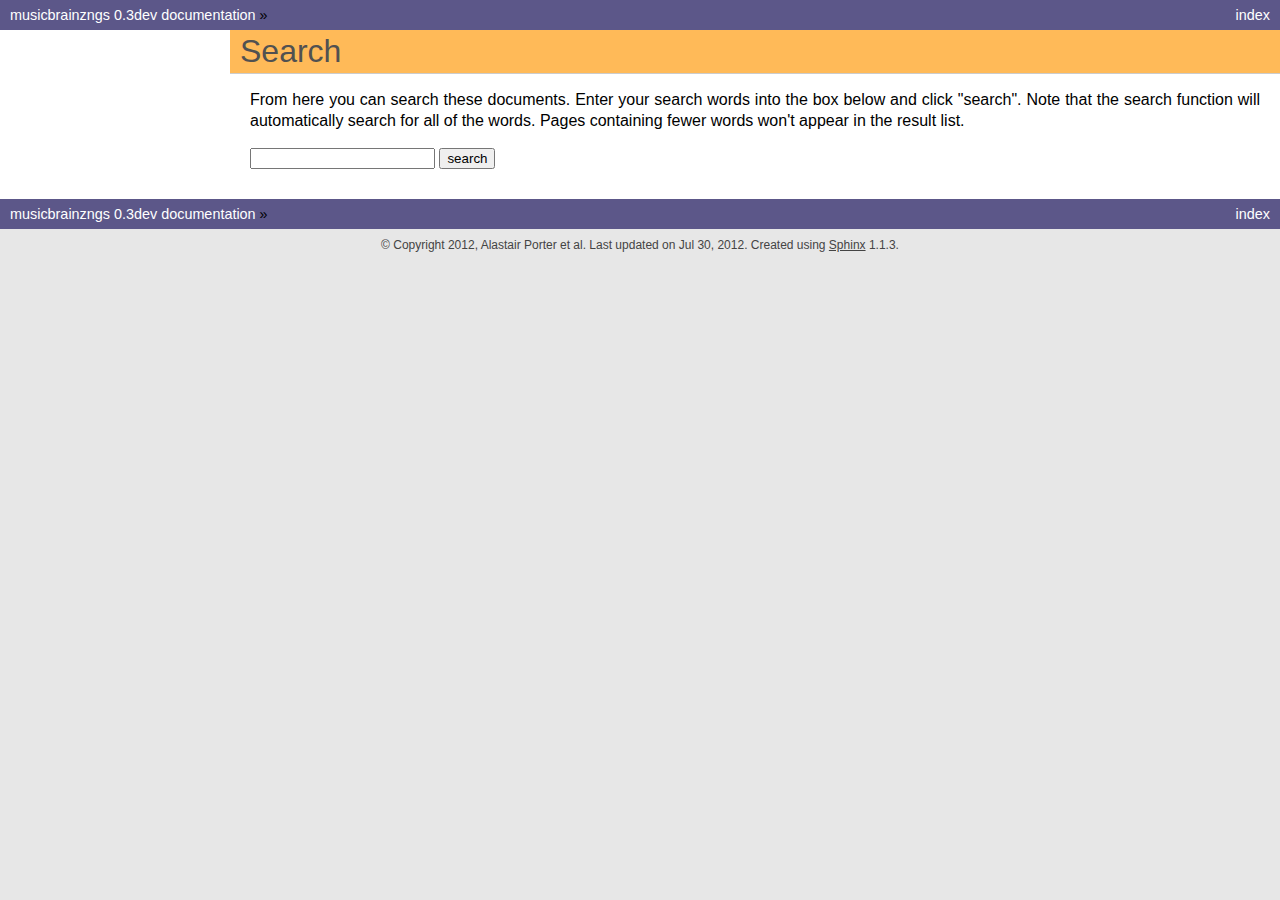
<file: search.html>
<!DOCTYPE html PUBLIC "-//W3C//DTD XHTML 1.0 Transitional//EN"
  "http://www.w3.org/TR/xhtml1/DTD/xhtml1-transitional.dtd">


<html xmlns="http://www.w3.org/1999/xhtml">
  <head>
    <meta http-equiv="Content-Type" content="text/html; charset=utf-8" />
    
    <title>Search &mdash; musicbrainzngs 0.3dev documentation</title>
    
    <link rel="stylesheet" href="_static/default.css" type="text/css" />
    <link rel="stylesheet" href="_static/pygments.css" type="text/css" />
    
    <script type="text/javascript">
      var DOCUMENTATION_OPTIONS = {
        URL_ROOT:    '',
        VERSION:     '0.3dev',
        COLLAPSE_INDEX: false,
        FILE_SUFFIX: '.html',
        HAS_SOURCE:  true
      };
    </script>
    <script type="text/javascript" src="_static/jquery.js"></script>
    <script type="text/javascript" src="_static/underscore.js"></script>
    <script type="text/javascript" src="_static/doctools.js"></script>
    <script type="text/javascript" src="_static/searchtools.js"></script>
    <link rel="top" title="musicbrainzngs 0.3dev documentation" href="index.html" />
  <script type="text/javascript">
    jQuery(function() { Search.loadIndex("searchindex.js"); });
  </script>
   

  </head>
  <body>
    <div class="related">
      <h3>Navigation</h3>
      <ul>
        <li class="right" style="margin-right: 10px">
          <a href="genindex.html" title="General Index"
             accesskey="I">index</a></li>
        <li><a href="index.html">musicbrainzngs 0.3dev documentation</a> &raquo;</li> 
      </ul>
    </div>  

    <div class="document">
      <div class="documentwrapper">
        <div class="bodywrapper">
          <div class="body">
            
  <h1 id="search-documentation">Search</h1>
  <div id="fallback" class="admonition warning">
  <script type="text/javascript">$('#fallback').hide();</script>
  <p>
    Please activate JavaScript to enable the search
    functionality.
  </p>
  </div>
  <p>
    From here you can search these documents. Enter your search
    words into the box below and click "search". Note that the search
    function will automatically search for all of the words. Pages
    containing fewer words won't appear in the result list.
  </p>
  <form action="" method="get">
    <input type="text" name="q" value="" />
    <input type="submit" value="search" />
    <span id="search-progress" style="padding-left: 10px"></span>
  </form>
  
  <div id="search-results">
  
  </div>

          </div>
        </div>
      </div>
      <div class="sphinxsidebar">
        <div class="sphinxsidebarwrapper">
        </div>
      </div>
      <div class="clearer"></div>
    </div>
    <div class="related">
      <h3>Navigation</h3>
      <ul>
        <li class="right" style="margin-right: 10px">
          <a href="genindex.html" title="General Index"
             >index</a></li>
        <li><a href="index.html">musicbrainzngs 0.3dev documentation</a> &raquo;</li> 
      </ul>
    </div>
    <div class="footer">
        &copy; Copyright 2012, Alastair Porter et al.
      Last updated on Jul 30, 2012.
      Created using <a href="http://sphinx.pocoo.org/">Sphinx</a> 1.1.3.
    </div>
  </body>
</html>
</file>
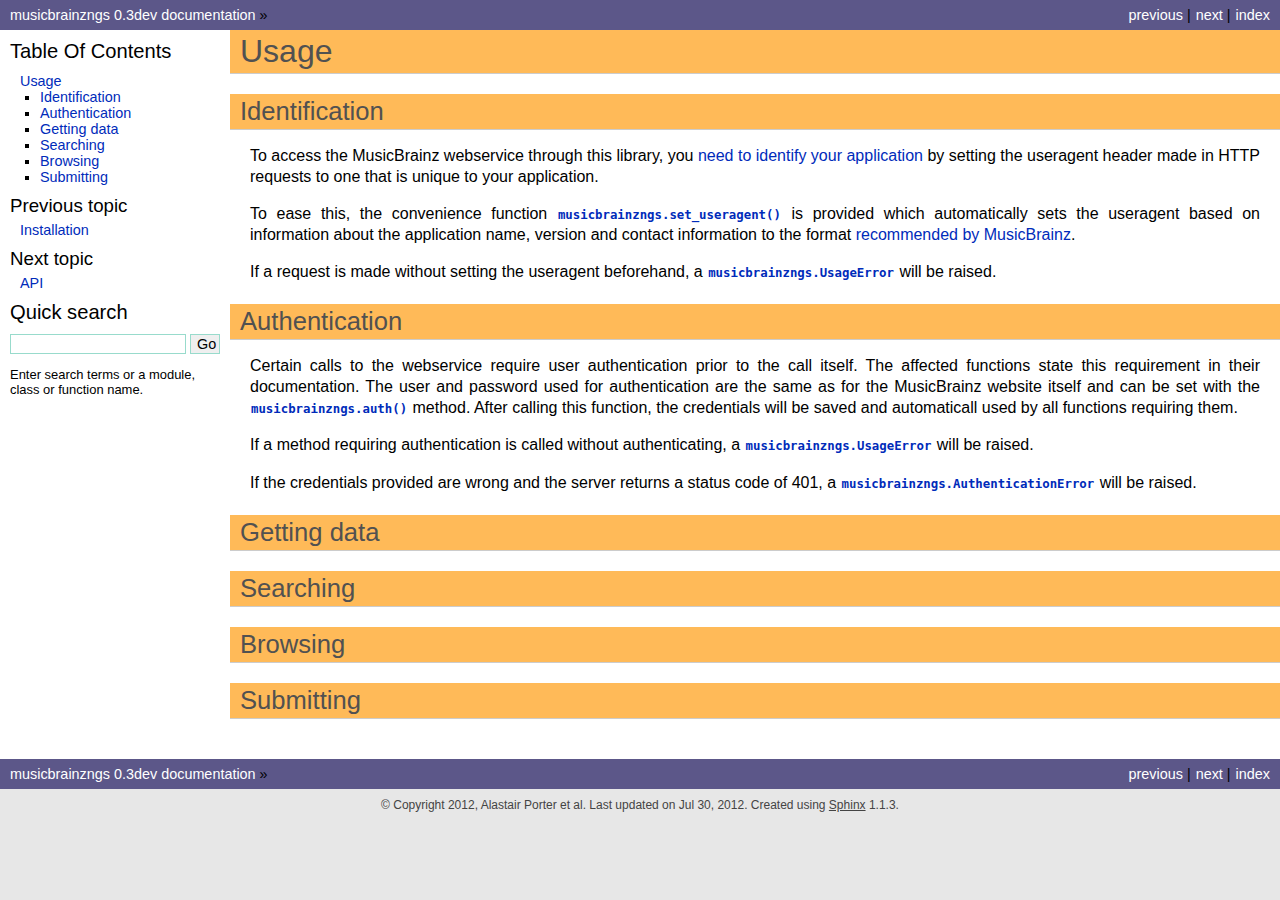
<file: usage.html>
<!DOCTYPE html PUBLIC "-//W3C//DTD XHTML 1.0 Transitional//EN"
  "http://www.w3.org/TR/xhtml1/DTD/xhtml1-transitional.dtd">


<html xmlns="http://www.w3.org/1999/xhtml">
  <head>
    <meta http-equiv="Content-Type" content="text/html; charset=utf-8" />
    
    <title>Usage &mdash; musicbrainzngs 0.3dev documentation</title>
    
    <link rel="stylesheet" href="_static/default.css" type="text/css" />
    <link rel="stylesheet" href="_static/pygments.css" type="text/css" />
    
    <script type="text/javascript">
      var DOCUMENTATION_OPTIONS = {
        URL_ROOT:    '',
        VERSION:     '0.3dev',
        COLLAPSE_INDEX: false,
        FILE_SUFFIX: '.html',
        HAS_SOURCE:  true
      };
    </script>
    <script type="text/javascript" src="_static/jquery.js"></script>
    <script type="text/javascript" src="_static/underscore.js"></script>
    <script type="text/javascript" src="_static/doctools.js"></script>
    <link rel="top" title="musicbrainzngs 0.3dev documentation" href="index.html" />
    <link rel="next" title="API" href="api.html" />
    <link rel="prev" title="Installation" href="installation.html" /> 
  </head>
  <body>
    <div class="related">
      <h3>Navigation</h3>
      <ul>
        <li class="right" style="margin-right: 10px">
          <a href="genindex.html" title="General Index"
             accesskey="I">index</a></li>
        <li class="right" >
          <a href="api.html" title="API"
             accesskey="N">next</a> |</li>
        <li class="right" >
          <a href="installation.html" title="Installation"
             accesskey="P">previous</a> |</li>
        <li><a href="index.html">musicbrainzngs 0.3dev documentation</a> &raquo;</li> 
      </ul>
    </div>  

    <div class="document">
      <div class="documentwrapper">
        <div class="bodywrapper">
          <div class="body">
            
  <div class="section" id="usage">
<h1>Usage<a class="headerlink" href="#usage" title="Permalink to this headline">¶</a></h1>
<div class="section" id="identification">
<h2>Identification<a class="headerlink" href="#identification" title="Permalink to this headline">¶</a></h2>
<p>To access the MusicBrainz webservice through this library, you <a class="reference external" href="http://musicbrainz.org/doc/XML_Web_Service/Version_2#Identifying_your_application_to_the_MusicBrainz_Web_Service">need to
identify your application</a>
by setting the useragent header made in HTTP requests to one that is unique to
your application.</p>
<p>To ease this, the convenience function <a class="reference internal" href="api.html#musicbrainzngs.set_useragent" title="musicbrainzngs.set_useragent"><tt class="xref py py-meth docutils literal"><span class="pre">musicbrainzngs.set_useragent()</span></tt></a> is
provided which automatically sets the useragent based on information about the
application name, version and contact information to the format <a class="reference external" href="http://musicbrainz.org/doc/XML_Web_Service/Rate_Limiting#Provide_meaningful_User-Agent_strings">recommended by
MusicBrainz</a>.</p>
<p>If a request is made without setting the useragent beforehand, a
<a class="reference internal" href="api.html#musicbrainzngs.UsageError" title="musicbrainzngs.UsageError"><tt class="xref py py-class docutils literal"><span class="pre">musicbrainzngs.UsageError</span></tt></a> will be raised.</p>
</div>
<div class="section" id="authentication">
<h2>Authentication<a class="headerlink" href="#authentication" title="Permalink to this headline">¶</a></h2>
<p>Certain calls to the webservice require user authentication prior to the call
itself. The affected functions state this requirement in their documentation.
The user and password used for authentication are the same as for the
MusicBrainz website itself and can be set with the <a class="reference internal" href="api.html#musicbrainzngs.auth" title="musicbrainzngs.auth"><tt class="xref py py-meth docutils literal"><span class="pre">musicbrainzngs.auth()</span></tt></a>
method. After calling this function, the credentials will be saved and
automaticall used by all functions requiring them.</p>
<p>If a method requiring authentication is called without authenticating, a
<a class="reference internal" href="api.html#musicbrainzngs.UsageError" title="musicbrainzngs.UsageError"><tt class="xref py py-class docutils literal"><span class="pre">musicbrainzngs.UsageError</span></tt></a> will be raised.</p>
<p>If the credentials provided are wrong and the server returns a status code of
401, a <a class="reference internal" href="api.html#musicbrainzngs.AuthenticationError" title="musicbrainzngs.AuthenticationError"><tt class="xref py py-class docutils literal"><span class="pre">musicbrainzngs.AuthenticationError</span></tt></a> will be raised.</p>
</div>
<div class="section" id="getting-data">
<h2>Getting data<a class="headerlink" href="#getting-data" title="Permalink to this headline">¶</a></h2>
</div>
<div class="section" id="searching">
<h2>Searching<a class="headerlink" href="#searching" title="Permalink to this headline">¶</a></h2>
</div>
<div class="section" id="browsing">
<h2>Browsing<a class="headerlink" href="#browsing" title="Permalink to this headline">¶</a></h2>
</div>
<div class="section" id="submitting">
<h2>Submitting<a class="headerlink" href="#submitting" title="Permalink to this headline">¶</a></h2>
</div>
</div>


          </div>
        </div>
      </div>
      <div class="sphinxsidebar">
        <div class="sphinxsidebarwrapper">
  <h3><a href="index.html">Table Of Contents</a></h3>
  <ul>
<li><a class="reference internal" href="#">Usage</a><ul>
<li><a class="reference internal" href="#identification">Identification</a></li>
<li><a class="reference internal" href="#authentication">Authentication</a></li>
<li><a class="reference internal" href="#getting-data">Getting data</a></li>
<li><a class="reference internal" href="#searching">Searching</a></li>
<li><a class="reference internal" href="#browsing">Browsing</a></li>
<li><a class="reference internal" href="#submitting">Submitting</a></li>
</ul>
</li>
</ul>

  <h4>Previous topic</h4>
  <p class="topless"><a href="installation.html"
                        title="previous chapter">Installation</a></p>
  <h4>Next topic</h4>
  <p class="topless"><a href="api.html"
                        title="next chapter">API</a></p>
<div id="searchbox" style="display: none">
  <h3>Quick search</h3>
    <form class="search" action="search.html" method="get">
      <input type="text" name="q" />
      <input type="submit" value="Go" />
      <input type="hidden" name="check_keywords" value="yes" />
      <input type="hidden" name="area" value="default" />
    </form>
    <p class="searchtip" style="font-size: 90%">
    Enter search terms or a module, class or function name.
    </p>
</div>
<script type="text/javascript">$('#searchbox').show(0);</script>
        </div>
      </div>
      <div class="clearer"></div>
    </div>
    <div class="related">
      <h3>Navigation</h3>
      <ul>
        <li class="right" style="margin-right: 10px">
          <a href="genindex.html" title="General Index"
             >index</a></li>
        <li class="right" >
          <a href="api.html" title="API"
             >next</a> |</li>
        <li class="right" >
          <a href="installation.html" title="Installation"
             >previous</a> |</li>
        <li><a href="index.html">musicbrainzngs 0.3dev documentation</a> &raquo;</li> 
      </ul>
    </div>
    <div class="footer">
        &copy; Copyright 2012, Alastair Porter et al.
      Last updated on Jul 30, 2012.
      Created using <a href="http://sphinx.pocoo.org/">Sphinx</a> 1.1.3.
    </div>
  </body>
</html>
</file>
<file: _static/default.css>
/*
 * default.css_t
 * ~~~~~~~~~~~~~
 *
 * Sphinx stylesheet -- default theme.
 *
 * :copyright: Copyright 2007-2011 by the Sphinx team, see AUTHORS.
 * :license: BSD, see LICENSE for details.
 *
 */

@import url("basic.css");

/* -- page layout ----------------------------------------------------------- */

body {
    font-family: sans-serif;
    font-size: 100%;
    background-color: #e7e7e7;
    color: #000;
    margin: 0;
    padding: 0;
}

div.document {
    background-color: #ffffff;
}

div.documentwrapper {
    float: left;
    width: 100%;
}

div.bodywrapper {
    margin: 0 0 0 230px;
}

div.body {
    background-color: #ffffff;
    color: #000000;
    padding: 0 20px 30px 20px;
}

div.footer {
    color: #444444;
    width: 100%;
    padding: 9px 0 9px 0;
    text-align: center;
    font-size: 75%;
}

div.footer a {
    color: #444444;
    text-decoration: underline;
}

div.related {
    background-color: #5c5789;
    line-height: 30px;
    color: #000000;
}

div.related a {
    color: #ffffff;
}

div.sphinxsidebar {
}

div.sphinxsidebar h3 {
    font-family: 'Trebuchet MS', sans-serif;
    color: #000000;
    font-size: 1.4em;
    font-weight: normal;
    margin: 0;
    padding: 0;
}

div.sphinxsidebar h3 a {
    color: #000000;
}

div.sphinxsidebar h4 {
    font-family: 'Trebuchet MS', sans-serif;
    color: #000000;
    font-size: 1.3em;
    font-weight: normal;
    margin: 5px 0 0 0;
    padding: 0;
}

div.sphinxsidebar p {
    color: #000000;
}

div.sphinxsidebar p.topless {
    margin: 5px 10px 10px 10px;
}

div.sphinxsidebar ul {
    margin: 10px;
    padding: 0;
    color: #000000;
}

div.sphinxsidebar a {
    color: 002bba;
}

div.sphinxsidebar input {
    border: 1px solid 002bba;
    font-family: sans-serif;
    font-size: 1em;
}



/* -- hyperlink styles ------------------------------------------------------ */

a {
    color: #002bba;
    text-decoration: none;
}

a:visited {
    color: #355f7c;
    text-decoration: none;
}

a:hover {
    text-decoration: underline;
}



/* -- body styles ----------------------------------------------------------- */

div.body h1,
div.body h2,
div.body h3,
div.body h4,
div.body h5,
div.body h6 {
    font-family: 'Trebuchet MS', sans-serif;
    background-color: #ffba58;
    font-weight: normal;
    color: #515151;
    border-bottom: 1px solid #ccc;
    margin: 20px -20px 10px -20px;
    padding: 3px 0 3px 10px;
}

div.body h1 { margin-top: 0; font-size: 200%; }
div.body h2 { font-size: 160%; }
div.body h3 { font-size: 140%; }
div.body h4 { font-size: 120%; }
div.body h5 { font-size: 110%; }
div.body h6 { font-size: 100%; }

a.headerlink {
    color: #c60f0f;
    font-size: 0.8em;
    padding: 0 4px 0 4px;
    text-decoration: none;
}

a.headerlink:hover {
    background-color: #c60f0f;
    color: white;
}

div.body p, div.body dd, div.body li {
    text-align: justify;
    line-height: 130%;
}

div.admonition p.admonition-title + p {
    display: inline;
}

div.admonition p {
    margin-bottom: 5px;
}

div.admonition pre {
    margin-bottom: 5px;
}

div.admonition ul, div.admonition ol {
    margin-bottom: 5px;
}

div.note {
    background-color: #eee;
    border: 1px solid #ccc;
}

div.seealso {
    background-color: #ffc;
    border: 1px solid #ff6;
}

div.topic {
    background-color: #eee;
}

div.warning {
    background-color: #ffe4e4;
    border: 1px solid #f66;
}

p.admonition-title {
    display: inline;
}

p.admonition-title:after {
    content: ":";
}

pre {
    padding: 5px;
    background-color: #dddddd;
    color: #000000;
    line-height: 120%;
    border: 1px solid #ac9;
    border-left: none;
    border-right: none;
}

tt {
    background-color: #ecf0f3;
    padding: 0 1px 0 1px;
    font-size: 0.95em;
}

th {
    background-color: #ede;
}

.warning tt {
    background: #efc2c2;
}

.note tt {
    background: #d6d6d6;
}

.viewcode-back {
    font-family: sans-serif;
}

div.viewcode-block:target {
    background-color: #f4debf;
    border-top: 1px solid #ac9;
    border-bottom: 1px solid #ac9;
}
</file>
<file: _static/pygments.css>
.highlight .hll { background-color: #ffffcc }
.highlight  { background: #eeffcc; }
.highlight .c { color: #408090; font-style: italic } /* Comment */
.highlight .err { border: 1px solid #FF0000 } /* Error */
.highlight .k { color: #007020; font-weight: bold } /* Keyword */
.highlight .o { color: #666666 } /* Operator */
.highlight .cm { color: #408090; font-style: italic } /* Comment.Multiline */
.highlight .cp { color: #007020 } /* Comment.Preproc */
.highlight .c1 { color: #408090; font-style: italic } /* Comment.Single */
.highlight .cs { color: #408090; background-color: #fff0f0 } /* Comment.Special */
.highlight .gd { color: #A00000 } /* Generic.Deleted */
.highlight .ge { font-style: italic } /* Generic.Emph */
.highlight .gr { color: #FF0000 } /* Generic.Error */
.highlight .gh { color: #000080; font-weight: bold } /* Generic.Heading */
.highlight .gi { color: #00A000 } /* Generic.Inserted */
.highlight .go { color: #303030 } /* Generic.Output */
.highlight .gp { color: #c65d09; font-weight: bold } /* Generic.Prompt */
.highlight .gs { font-weight: bold } /* Generic.Strong */
.highlight .gu { color: #800080; font-weight: bold } /* Generic.Subheading */
.highlight .gt { color: #0040D0 } /* Generic.Traceback */
.highlight .kc { color: #007020; font-weight: bold } /* Keyword.Constant */
.highlight .kd { color: #007020; font-weight: bold } /* Keyword.Declaration */
.highlight .kn { color: #007020; font-weight: bold } /* Keyword.Namespace */
.highlight .kp { color: #007020 } /* Keyword.Pseudo */
.highlight .kr { color: #007020; font-weight: bold } /* Keyword.Reserved */
.highlight .kt { color: #902000 } /* Keyword.Type */
.highlight .m { color: #208050 } /* Literal.Number */
.highlight .s { color: #4070a0 } /* Literal.String */
.highlight .na { color: #4070a0 } /* Name.Attribute */
.highlight .nb { color: #007020 } /* Name.Builtin */
.highlight .nc { color: #0e84b5; font-weight: bold } /* Name.Class */
.highlight .no { color: #60add5 } /* Name.Constant */
.highlight .nd { color: #555555; font-weight: bold } /* Name.Decorator */
.highlight .ni { color: #d55537; font-weight: bold } /* Name.Entity */
.highlight .ne { color: #007020 } /* Name.Exception */
.highlight .nf { color: #06287e } /* Name.Function */
.highlight .nl { color: #002070; font-weight: bold } /* Name.Label */
.highlight .nn { color: #0e84b5; font-weight: bold } /* Name.Namespace */
.highlight .nt { color: #062873; font-weight: bold } /* Name.Tag */
.highlight .nv { color: #bb60d5 } /* Name.Variable */
.highlight .ow { color: #007020; font-weight: bold } /* Operator.Word */
.highlight .w { color: #bbbbbb } /* Text.Whitespace */
.highlight .mf { color: #208050 } /* Literal.Number.Float */
.highlight .mh { color: #208050 } /* Literal.Number.Hex */
.highlight .mi { color: #208050 } /* Literal.Number.Integer */
.highlight .mo { color: #208050 } /* Literal.Number.Oct */
.highlight .sb { color: #4070a0 } /* Literal.String.Backtick */
.highlight .sc { color: #4070a0 } /* Literal.String.Char */
.highlight .sd { color: #4070a0; font-style: italic } /* Literal.String.Doc */
.highlight .s2 { color: #4070a0 } /* Literal.String.Double */
.highlight .se { color: #4070a0; font-weight: bold } /* Literal.String.Escape */
.highlight .sh { color: #4070a0 } /* Literal.String.Heredoc */
.highlight .si { color: #70a0d0; font-style: italic } /* Literal.String.Interpol */
.highlight .sx { color: #c65d09 } /* Literal.String.Other */
.highlight .sr { color: #235388 } /* Literal.String.Regex */
.highlight .s1 { color: #4070a0 } /* Literal.String.Single */
.highlight .ss { color: #517918 } /* Literal.String.Symbol */
.highlight .bp { color: #007020 } /* Name.Builtin.Pseudo */
.highlight .vc { color: #bb60d5 } /* Name.Variable.Class */
.highlight .vg { color: #bb60d5 } /* Name.Variable.Global */
.highlight .vi { color: #bb60d5 } /* Name.Variable.Instance */
.highlight .il { color: #208050 } /* Literal.Number.Integer.Long */
</file>
